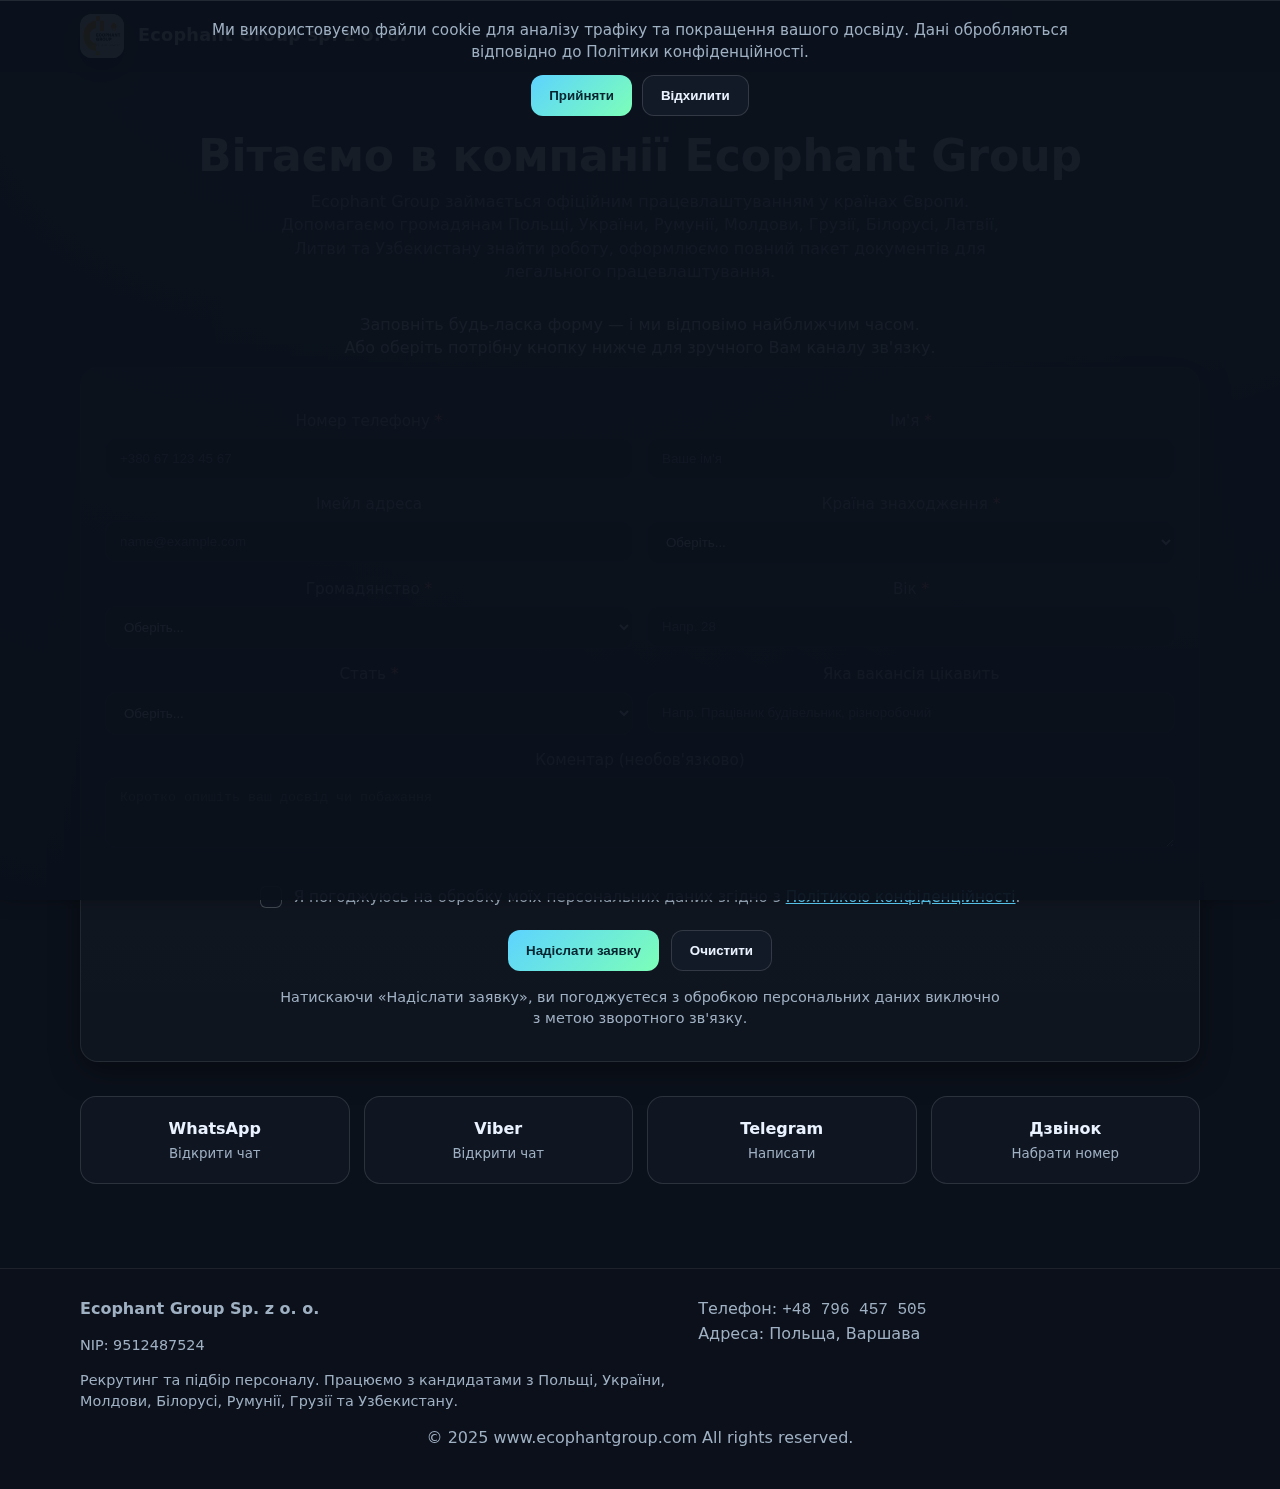
<file: index.html>
<!DOCTYPE html>
<html lang="uk">
  <head>
    <meta charset="UTF-8" />
    <meta name="viewport" content="width=device-width, initial-scale=1" />
    <!-- Canonical & robots -->
    <link rel="canonical" href="https://www.ecophantgroup.com/" />
    <meta name="robots" content="index, follow" />
    <link
      rel="shortcut icon"
      href="./src/ico/ECOPHANT-GROUP.ico"
      type="image/x-icon"
    />

    <!-- Basic SEO -->
    <title>Ecophant Group — офіційне працевлаштування по всій Європі</title>
    <!-- SEO -->
    <meta
      name="description"
      content="Ecophant Group займається офіційним працевлаштуванням у країнах Європи. Допомагаємо громадянам Польщі, України, Румунії, Молдови, Грузії, Білорусі, Латвії, Литви та Узбекистану знайти роботу, оформлюємо повний пакет документів для легального працевлаштування."
    />
    <meta
      name="keywords"
      content="робота в Європі, працевлаштування Польща, робота за кордоном, легальне працевлаштування, оформлення документів, Ecophant Group"
    />

    <meta name="theme-color" content="#0b111b" />
    <meta name="format-detection" content="telephone=no" />

    <!-- Open Graph / Facebook -->
    <meta property="og:type" content="website" />
    <meta property="og:site_name" content="Ecophant Group" />
    <meta property="og:locale" content="uk_UA" />
    <meta property="og:locale:alternate" content="pl_PL" />
    <meta property="og:locale:alternate" content="ru_RU" />
    <meta
      property="og:title"
      content="Ecophant Group — офіційне працевлаштування в Європі"
    />
    <meta
      property="og:description"
      content="Ecophant Group займається офіційним працевлаштуванням у країнах Європи. Допомагаємо громадянам Польщі, України, Румунії, Молдови, Грузії, Білорусі, Латвії, Литви та Узбекистану знайти роботу, оформлюємо повний пакет документів для легального працевлаштування."
    />
    <meta property="og:url" content="https://www.ecophantgroup.com/" />
    <meta
      property="og:image"
      content="https://www.ecophantgroup.com/src/images/ECOPHANT_GROUP.png"
    />
    <meta property="og:image:width" content="1200" />
    <meta property="og:image:height" content="630" />
    <meta
      property="og:image:alt"
      content="Ecophant Group — рекрутинг та зворотній зв'язок"
    />
    <!-- <meta property="fb:app_id" content="YOUR_FACEBOOK_APP_ID" /> -->

    <!-- Twitter Card -->
    <meta name="twitter:card" content="summary_large_image" />
    <meta
      name="twitter:title"
      content="Ecophant Group — Рекрутинг та підбір персоналу"
    />
    <meta
      name="twitter:description"
      content="Ecophant Group займається офіційним працевлаштуванням у країнах Європи. Допомагаємо громадянам Польщі, України, Румунії, Молдови, Грузії, Білорусі, Латвії, Литви та Узбекистану знайти роботу, оформлюємо повний пакет документів для легального працевлаштування."
    />
    <meta
      name="twitter:image"
      content="https://www.ecophantgroup.com/src/images/ECOPHANT_GROUP.png"
    />
    <!-- <meta name="twitter:site" content="@your_account"> -->
    <!-- <meta name="twitter:creator" content="@your_account"> -->

    <!-- Icons -->
    <link
      rel="icon"
      type="image/png"
      sizes="32x32"
      href="https://www.ecophantgroup.com/src/ico/"
    />
    <link
      rel="icon"
      type="image/png"
      sizes="192x192"
      href="https://www.ecophantgroup.com/favicon-192.png"
    />
    <link
      rel="apple-touch-icon"
      href="https://www.ecophantgroup.com/apple-touch-icon.png"
    />
    <link
      rel="mask-icon"
      href="https://www.ecophantgroup.com/safari-pinned-tab.svg"
      color="#0b111b"
    />
    <meta name="msapplication-TileColor" content="#0b111b" />

    <!-- Structured Data (JSON-LD) -->
    <script type="application/ld+json">
      {
        "@context": "https://schema.org",
        "@type": "Organization",
        "name": "Ecophant Group Sp. z o. o.",
        "url": "https://www.ecophantgroup.com/",
        "logo": "https://www.ecophantgroup.com/src/logo/ECOPHANT-GROUP-LOGO.png",
        "email": "mailto:ecophant.kadry@gmail.com",
        "telephone": "+48 796 457 505",
        "address": {
          "@type": "PostalAddress",
          "addressCountry": "PL",
          "addressLocality": "Warszawa",
          "addressRegion": "Mazowieckie"
        },
        "areaServed": ["PL", "UA", "MD", "BY", "RO", "GE", "UZ"],
        "contactPoint": [
          {
            "@type": "ContactPoint",
            "contactType": "Customer Support",
            "email": "ecophant.kadry@gmail.com",
            "telephone": "+48 796 457 505",
            "availableLanguage": ["uk", "pl", "ru"]
          }
        ]
      }
    </script>

    <link rel="stylesheet" href="style.css" />
  </head>
  <body>
    <header>
      <div class="container nav">
        <a href="#" class="brand" aria-label="Ecophant Group">
          <span class="logo" aria-hidden="true">
            <!-- Simple elephant mark -->
            <!-- <svg viewBox="0 0 24 24" fill="none" xmlns="http://www.w3.org/2000/svg" aria-hidden="true">
              <path d="M4 12a6 6 0 0 1 6-6h5.5a2.5 2.5 0 0 1 0 5H14v3.5A3.5 3.5 0 0 1 10.5 18H10a6 6 0 0 1-6-6Z" fill="#052430"/>
              <circle cx="16" cy="9" r="1.2" fill="#fff"/>
            </svg> -->
            <img
              src="./src/logo/ECOPHANT-GROUP.webp"
              class="logo"
              alt="Logo Ecophant Group"
            />
          </span>
          <span class="brand-name">Ecophant Group sp. z o. o.</span>
        </a>
      </div>
    </header>

    <main>
      <section class="container hero">
        <!-- <h1>Вітаємо в компанії Ecophant Group</h1> -->
        <h1>Вітаємо в компанії Ecophant Group</h1>
        <p class="info-general">
          Ecophant Group займається офіційним працевлаштуванням у країнах
          Європи. Допомагаємо громадянам Польщі, України, Румунії, Молдови,
          Грузії, Білорусі, Латвії, Литви та Узбекистану знайти роботу,
          оформлюємо повний пакет документів для легального працевлаштування.
        </p>
        <p class="info-big">
          Заповніть будь-ласка форму — і ми відповімо найближчим часом.
          <br />Або оберіть потрібну кнопку нижче для зручного Вам каналу
          зв'язку.
        </p>

        <div class="card" role="region" aria-label="Форма заявки">
          <script
            src="https://challenges.cloudflare.com/turnstile/v0/api.js"
            async
            defer
          ></script>

          <form id="contactForm" novalidate>
            <div class="grid">
              <div>
                <label for="phone" class="required">Номер телефону</label>
                <input
                  id="phone"
                  name="phone"
                  type="tel"
                  inputmode="tel"
                  placeholder="+380 67 123 45 67"
                  required
                />
              </div>
              <div>
                <label for="name" class="required">Ім'я</label>
                <input
                  id="name"
                  name="name"
                  type="text"
                  placeholder="Ваше ім'я"
                  required
                />
              </div>
              <div>
                <label for="email">Імейл адреса</label>
                <input
                  id="email"
                  name="email"
                  type="email"
                  placeholder="name@example.com"
                />
              </div>
              <div>
                <label for="country" class="required">Країна знаходження</label>
                <select for="country" id="country" name="country" required>
                  <option value="" disabled selected>Оберіть...</option>
                  <option value="UA">Україна</option>
                  <option value="BY">Білорусь</option>
                  <option value="MD">Молдова</option>
                  <option value="RO">Румунія</option>
                  <option value="GE">Грузія</option>
                  <option value="UZ">Узбекистан</option>
                  <option value="PL">Польща</option>
                  <option value="other">Інше / не вказувати</option>
                </select>
              </div>
              <div>
                <label for="citizenship" class="required">Громадянство</label>
                <select
                  for="citizenship"
                  id="citizenship"
                  name="citizenship"
                  required
                >
                  <option value="" disabled selected>Оберіть...</option>
                  <option value="UA">Україна</option>
                  <option value="BY">Білорусь</option>
                  <option value="MD">Молдова</option>
                  <option value="RO">Румунія</option>
                  <option value="GE">Грузія</option>
                  <option value="UZ">Узбекистан</option>
                  <option value="PL">Польща</option>
                  <option value="other">Інше / не вказувати</option>
                </select>
              </div>
              <div>
                <label for="age" class="required">Вік</label>
                <input
                  id="age"
                  name="age"
                  type="number"
                  min="18"
                  max="100"
                  placeholder="Напр. 28"
                  required
                />
              </div>
              <div>
                <label for="gender" class="required">Стать</label>
                <select id="gender" name="gender" required>
                  <option value="" disabled selected>Оберіть...</option>
                  <option value="male">Чоловіча</option>
                  <option value="female">Жіноча</option>
                  <option value="other">Інше / не вказувати</option>
                </select>
              </div>
              <div>
                <label for="position">Яка вакансія цікавить</label>
                <input
                  id="position"
                  name="position"
                  type="text"
                  placeholder="Напр. Працівник будівельник, різноробочий"
                />
              </div>
              <div class="row-2">
                <label for="message">Коментар (необов'язково)</label>
                <textarea
                  id="message"
                  name="message"
                  rows="3"
                  placeholder="Коротко опишіть ваш досвід чи побажання"
                ></textarea>
              </div>
            </div>
            <div
              class="cf-turnstile"
              data-sitekey="0x4AAAAAAB48VZwG6mPGaTeB"
            ></div>

            <!-- <div class="checkbox-wrap">
              <label class="cb">
                <input
                  type="checkbox"
                  id="consent"
                  name="consent"
                  required
                  class="cb-input"
                  aria-describedby="consent-desc"
                />
                <span class="cb-box" aria-hidden="true"></span>
                <span class="cb-text" id="consent-desc">
                  Я погоджуюсь на обробку моїх персональних даних згідно з
                  <a href="./privacy.html" target="_blank"
                    >Політикою конфіденційності</a
                  >.
                </span>
              </label>
              <div class="cb-error" id="consent-error" hidden>
                Потрібна згода.
              </div>
            </div> -->

            <div class="checkbox-wrap">
              <input
                type="checkbox"
                id="consent"
                name="consent"
                required
                class="cb-input"
                aria-describedby="consent-desc"
              />
              <!-- <label for="consent" class="cb-box" aria-hidden="true"></label> -->
              <span class="cb-text" id="consent-desc">
                Я погоджуюсь на обробку моїх персональних даних згідно з
                <a href="./privacy.html" target="_blank"
                  >Політикою конфіденційності</a
                >.
              </span>
              <div class="cb-error" id="consent-error" hidden>
                Потрібна згода.
              </div>
            </div>

            <div class="actions">
              <button type="submit" class="btn primary">
                Надіслати заявку
              </button>
              <button type="reset" class="btn" aria-label="Очистити форму">
                Очистити
              </button>
            </div>
            <p class="note">
              Натискаючи «Надіслати заявку», ви погоджуєтеся з обробкою
              персональних даних виключно з метою зворотного зв'язку.
            </p>
            <div id="success" class="success" role="status">
              Дякуємо! Заявку відправлено. Ми зв'яжемося з вами.
            </div>
            <div id="error" class="error" role="alert">
              Сталася помилка під час відправки. Перевірте поля та спробуйте ще
              раз.
            </div>
          </form>
        </div>

        <div class="contact-wrap" aria-label="Швидкий зв'язок">
          <a
            class="contact"
            id="waLink"
            href="#"
            target="_blank"
            rel="noopener"
          >
            WhatsApp
            <small>Відкрити чат</small>
          </a>
          <a
            class="contact"
            id="viberLink"
            href="#"
            target="_blank"
            rel="noopener"
            >Viber<small>Відкрити чат</small></a
          >
          <a class="contact" id="tgLink" href="#" target="_blank" rel="noopener"
            >Telegram<small>Написати</small></a
          >
          <a class="contact" id="callLink" href="tel:+380000000000"
            >Дзвінок<small>Набрати номер</small></a
          >
        </div>
      </section>
    </main>

    <footer>
      <div class="container footer-grid">
        <div>
          <strong>Ecophant Group Sp. z o. o.</strong>
          <p class="note">NIP: 9512487524</p>
          <p class="note">
            Рекрутинг та підбір персоналу. Працюємо з кандидатами з Польщі,
            України, Молдови, Білорусі, Румунії, Грузії та Узбекистану.
          </p>
        </div>
        <div>
          <div>
            Телефон:
            <a class="mono" href="tel:+48796457505"
              >+48&nbsp;796&nbsp;457&nbsp;505</a
            >
          </div>
          <!-- <div>Email: <a class="mono" href="mailto:hr@ecophant.group">ecophant.kadry@gmail.com</a></div> -->
          <!-- <div>Telegram: <a class="mono" href="https://t.me/photo_fox_22" target="_blank" rel="noopener">@photo_fox_22</a></div> -->
          <div>Адреса: Польща, Варшава</div>
        </div>
      </div>
      <div class="copyright">
        © 2025 www.ecophantgroup.com All rights reserved.
      </div>
    </footer>

    <!-- === Cookie Consent Banner (GDPR/RODO) === -->
    <div
      id="cookie-banner"
      class="cookie-banner"
      role="dialog"
      aria-live="polite"
    >
      <div class="cookie-content">
        <p>
          Ми використовуємо файли cookie для аналізу трафіку та покращення
          вашого досвіду. Дані обробляються відповідно до
          <a href="./privacy.html" target="_blank">Політики конфіденційності</a
          >.
        </p>
        <div class="cookie-actions">
          <button id="cookie-accept" class="btn primary">Прийняти</button>
          <button id="cookie-decline" class="btn">Відхилити</button>
        </div>
      </div>
    </div>

    <script src="./sctipt.js"></script>
  </body>
</html>
</file>
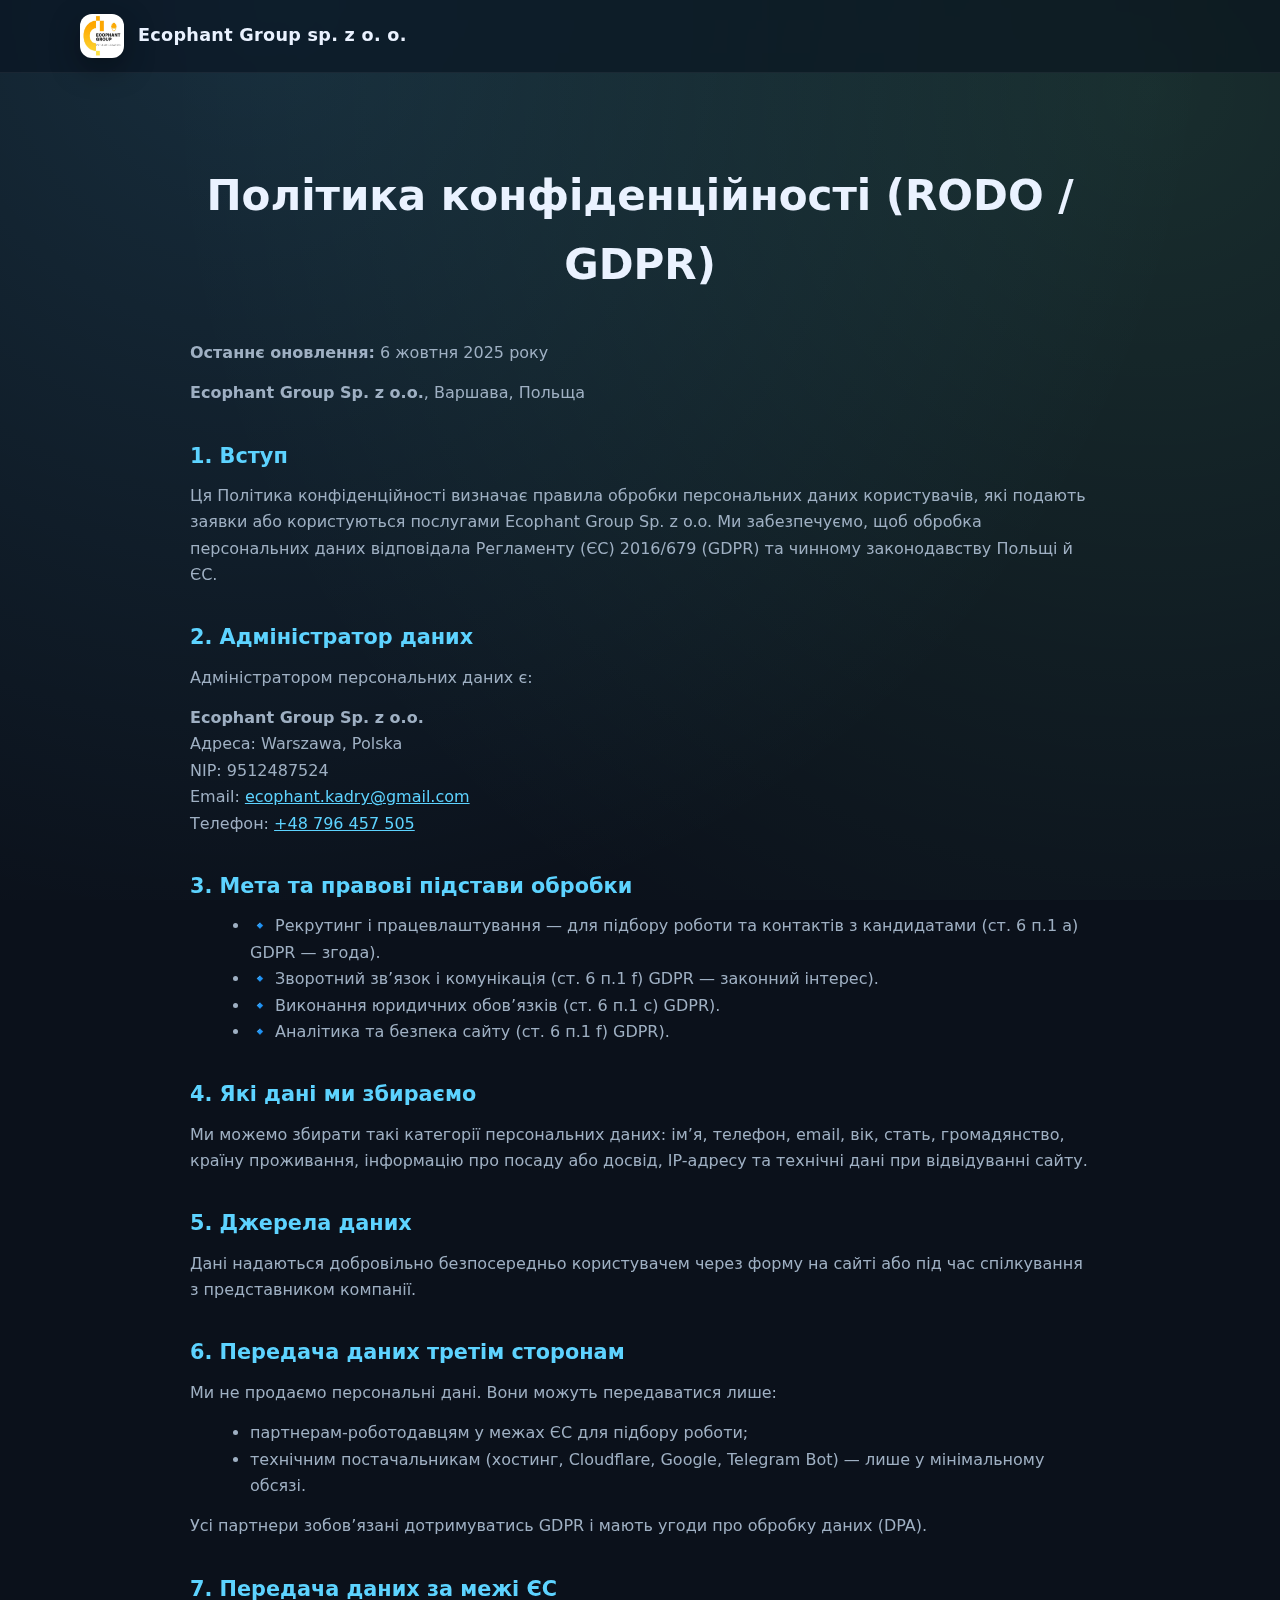
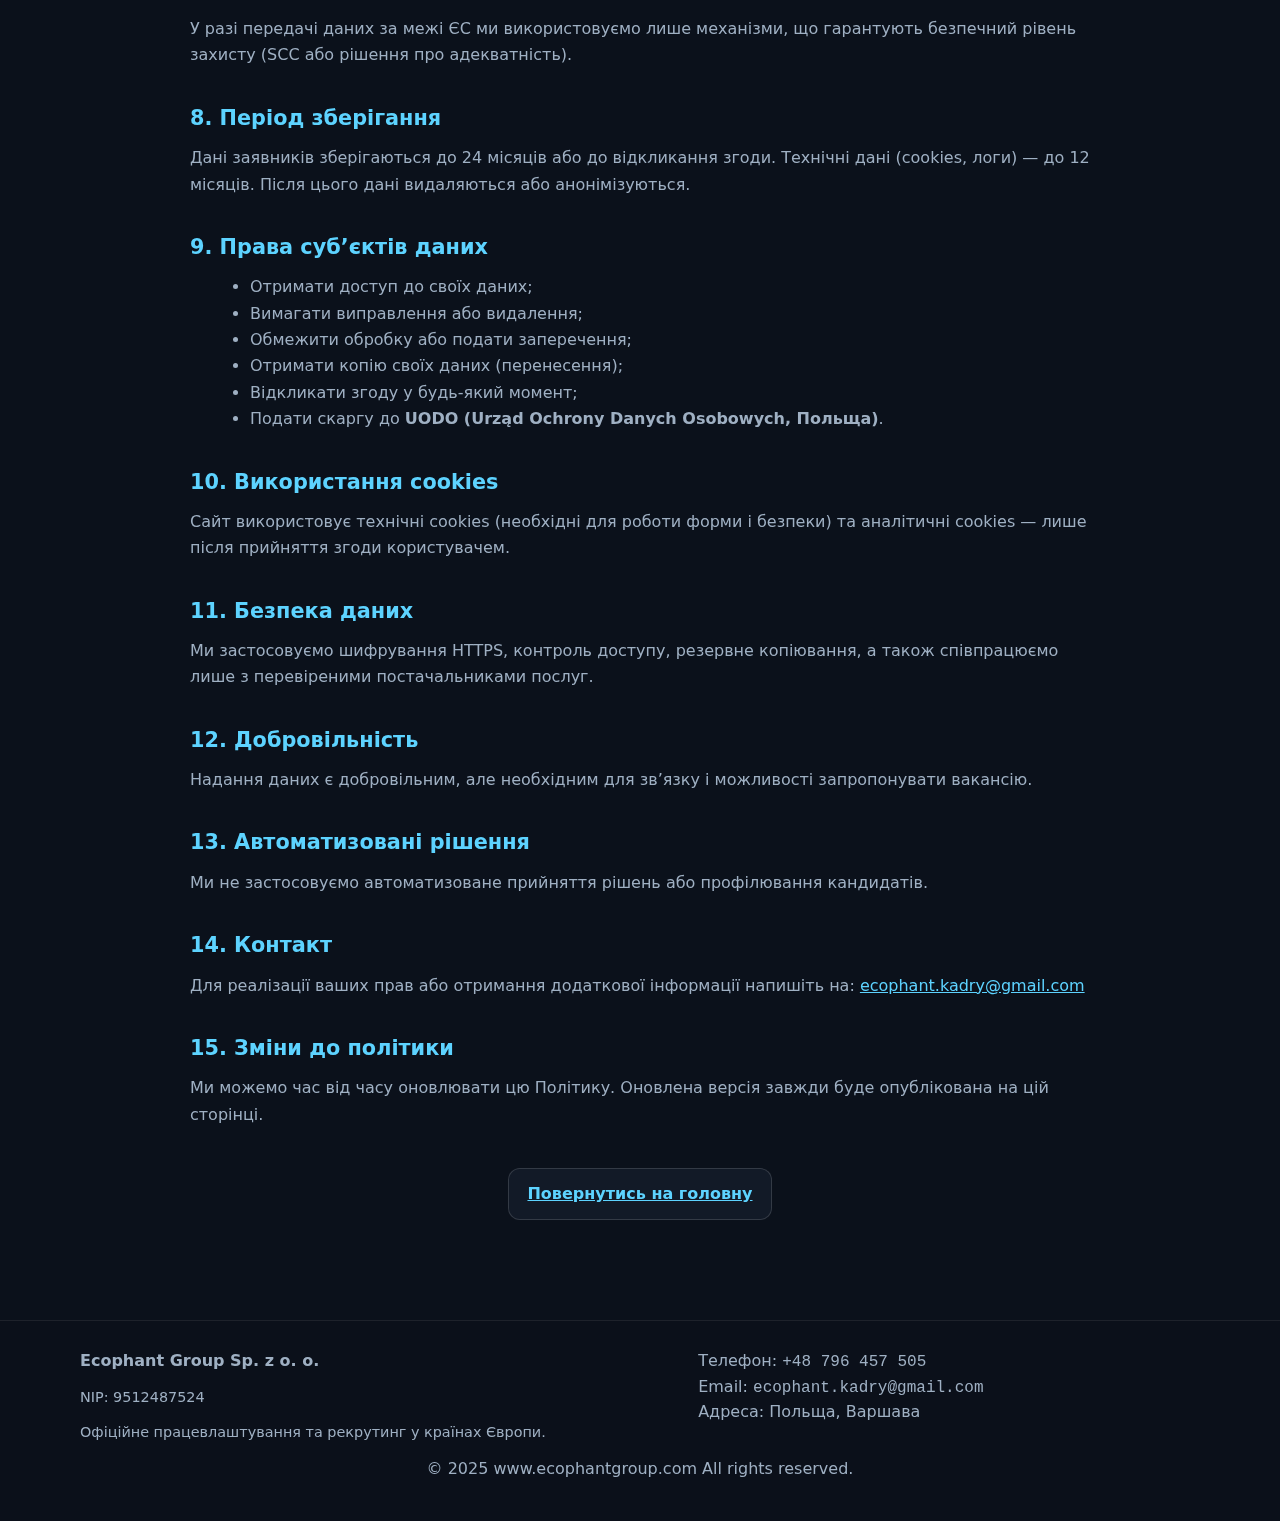
<file: privacy.html>
<!DOCTYPE html>
<html lang="uk">
<head>
  <meta charset="UTF-8" />
  <meta name="viewport" content="width=device-width, initial-scale=1" />
  <title>Політика конфіденційності — Ecophant Group</title>
  <meta name="description" content="Політика конфіденційності Ecophant Group Sp. z o.o. — відповідно до Регламенту (ЄС) 2016/679 (GDPR). Дізнайтеся, як ми захищаємо ваші персональні дані." />
  <meta name="robots" content="index, follow" />
  <link rel="canonical" href="https://www.ecophantgroup.com/privacy.html" />
  <link rel="shortcut icon" href="./src/ico/ECOPHANT-GROUP.ico" type="image/x-icon" />
  <link rel="stylesheet" href="style.css" />
  <style>
    .privacy {
      padding: 60px 0;
      max-width: 900px;
      margin: 0 auto;
      line-height: 1.65;
    }
    .privacy h1, .privacy h2 {
      color: var(--text);
    }
    .privacy h1 {
      text-align: center;
      margin-bottom: 40px;
      font-size: clamp(28px, 4vw, 42px);
    }
    .privacy h2 {
      margin-top: 32px;
      margin-bottom: 10px;
      font-size: 1.3rem;
      color: var(--brand);
    }
    .privacy p {
      margin: 0 0 14px;
      color: var(--muted);
    }
    .privacy ul {
      margin: 0 0 14px 20px;
      color: var(--muted);
    }
    .privacy a {
      color: var(--brand);
      text-decoration: underline;
    }
    .back-btn {
      display: flex;
      justify-content: center;
      margin-top: 40px;
    }
  </style>
</head>
<body>
  <header>
    <div class="container nav">
      <a href="index.html" class="brand">
        <img src="./src/logo/ECOPHANT-GROUP.webp" alt="Ecophant Group Logo" class="logo" />
        <span class="brand-name">Ecophant Group sp. z o. o.</span>
      </a>
    </div>
  </header>

  <main>
    <div class="container privacy">
      <h1>Політика конфіденційності (RODO / GDPR)</h1>

      <p><strong>Останнє оновлення:</strong> 6 жовтня 2025 року</p>
      <p><strong>Ecophant Group Sp. z o.o.</strong>, Варшава, Польща</p>

      <h2>1. Вступ</h2>
      <p>Ця Політика конфіденційності визначає правила обробки персональних даних користувачів, які подають заявки або користуються послугами Ecophant Group Sp. z o.o. Ми забезпечуємо, щоб обробка персональних даних відповідала Регламенту (ЄС) 2016/679 (GDPR) та чинному законодавству Польщі й ЄС.</p>

      <h2>2. Адміністратор даних</h2>
      <p>Адміністратором персональних даних є:</p>
      <p><strong>Ecophant Group Sp. z o.o.</strong><br>
      Адреса: Warszawa, Polska<br>
      NIP: 9512487524<br>
      Email: <a href="mailto:ecophant.kadry@gmail.com">ecophant.kadry@gmail.com</a><br>
      Телефон: <a href="tel:+48796457505">+48 796 457 505</a></p>

      <h2>3. Мета та правові підстави обробки</h2>
      <ul>
        <li>🔹 Рекрутинг і працевлаштування — для підбору роботи та контактів з кандидатами (ст. 6 п.1 а) GDPR — згода).</li>
        <li>🔹 Зворотний зв’язок і комунікація (ст. 6 п.1 f) GDPR — законний інтерес).</li>
        <li>🔹 Виконання юридичних обов’язків (ст. 6 п.1 c) GDPR).</li>
        <li>🔹 Аналітика та безпека сайту (ст. 6 п.1 f) GDPR).</li>
      </ul>

      <h2>4. Які дані ми збираємо</h2>
      <p>Ми можемо збирати такі категорії персональних даних: ім’я, телефон, email, вік, стать, громадянство, країну проживання, інформацію про посаду або досвід, IP-адресу та технічні дані при відвідуванні сайту.</p>

      <h2>5. Джерела даних</h2>
      <p>Дані надаються добровільно безпосередньо користувачем через форму на сайті або під час спілкування з представником компанії.</p>

      <h2>6. Передача даних третім сторонам</h2>
      <p>Ми не продаємо персональні дані. Вони можуть передаватися лише:</p>
      <ul>
        <li>партнерам-роботодавцям у межах ЄС для підбору роботи;</li>
        <li>технічним постачальникам (хостинг, Cloudflare, Google, Telegram Bot) — лише у мінімальному обсязі.</li>
      </ul>
      <p>Усі партнери зобов’язані дотримуватись GDPR і мають угоди про обробку даних (DPA).</p>

      <h2>7. Передача даних за межі ЄС</h2>
      <p>У разі передачі даних за межі ЄС ми використовуємо лише механізми, що гарантують безпечний рівень захисту (SCC або рішення про адекватність).</p>

      <h2>8. Період зберігання</h2>
      <p>Дані заявників зберігаються до 24 місяців або до відкликання згоди. Технічні дані (cookies, логи) — до 12 місяців. Після цього дані видаляються або анонімізуються.</p>

      <h2>9. Права суб’єктів даних</h2>
      <ul>
        <li>Отримати доступ до своїх даних;</li>
        <li>Вимагати виправлення або видалення;</li>
        <li>Обмежити обробку або подати заперечення;</li>
        <li>Отримати копію своїх даних (перенесення);</li>
        <li>Відкликати згоду у будь-який момент;</li>
        <li>Подати скаргу до <strong>UODO (Urząd Ochrony Danych Osobowych, Польща)</strong>.</li>
      </ul>

      <h2>10. Використання cookies</h2>
      <p>Сайт використовує технічні cookies (необхідні для роботи форми і безпеки) та аналітичні cookies — лише після прийняття згоди користувачем.</p>

      <h2>11. Безпека даних</h2>
      <p>Ми застосовуємо шифрування HTTPS, контроль доступу, резервне копіювання, а також співпрацюємо лише з перевіреними постачальниками послуг.</p>

      <h2>12. Добровільність</h2>
      <p>Надання даних є добровільним, але необхідним для зв’язку і можливості запропонувати вакансію.</p>

      <h2>13. Автоматизовані рішення</h2>
      <p>Ми не застосовуємо автоматизоване прийняття рішень або профілювання кандидатів.</p>

      <h2>14. Контакт</h2>
      <p>Для реалізації ваших прав або отримання додаткової інформації напишіть на: <a href="mailto:ecophant.kadry@gmail.com">ecophant.kadry@gmail.com</a></p>

      <h2>15. Зміни до політики</h2>
      <p>Ми можемо час від часу оновлювати цю Політику. Оновлена версія завжди буде опублікована на цій сторінці.</p>

      <div class="back-btn">
        <a href="./" class="btn">Повернутись на головну</a>
      </div>
    </div>
  </main>

  <footer>
    <div class="container footer-grid">
      <div>
        <strong>Ecophant Group Sp. z o. o.</strong>
        <p class="note">NIP: 9512487524</p>
        <p class="note">Офіційне працевлаштування та рекрутинг у країнах Європи.</p>
      </div>
      <div>
        <div>Телефон: <a class="mono" href="tel:+48796457505">+48 796 457 505</a></div>
        <div>Email: <a class="mono" href="mailto:ecophant.kadry@gmail.com">ecophant.kadry@gmail.com</a></div>
        <div>Адреса: Польща, Варшава</div>
      </div>
    </div>
    <div class="copyright">© 2025 www.ecophantgroup.com All rights reserved.</div>
  </footer>
</body>
</html>
</file>
<file: style.css>
@charset "UTF-8";
:root {
  --bg: #0b111b;
  --card: #121a27;
  --muted: #9fb0c3;
  --text: #eaf2ff;
  --brand: #5dd3ff;
  --accent: #7cffb8;
  --danger: #ff7b7b;
  --radius: 18px;
  --shadow: 0 10px 30px rgba(0, 0, 0, 0.35);
}

* {
  box-sizing: border-box;
}

html,
body {
  height: 100%;
}

body {
  margin: 0;
  font-family: system-ui, -apple-system, Segoe UI, Roboto, Inter, "Helvetica Neue", Arial, "Noto Sans", "Apple Color Emoji", "Segoe UI Emoji";
  color: var(--text);
  line-height: 1.45;
  background: radial-gradient(circle at 20% 0%, rgba(93, 211, 255, 0.15), transparent 70%), radial-gradient(circle at 90% 10%, rgba(124, 255, 184, 0.12), transparent 70%), var(--bg);
  background-attachment: fixed;
  background-repeat: no-repeat;
  background-size: cover;
}

body {
  --sb-track-color: #162920;
  --sb-thumb-color: #296071;
  --sb-size: 14px;
}

body::-webkit-scrollbar {
  width: var(--sb-size);
}

body::-webkit-scrollbar-track {
  background: var(--sb-track-color);
  border-radius: 3px;
}

body::-webkit-scrollbar-thumb {
  background: var(--sb-thumb-color);
  border-radius: 3px;
}

@supports not selector(::-webkit-scrollbar) {
  body {
    scrollbar-color: var(--sb-thumb-color) var(--sb-track-color);
  }
}
a {
  color: inherit;
  text-decoration: none;
}

.container {
  width: min(1120px, 92%);
  margin: 0 auto;
}

/* Header */
header {
  position: sticky;
  top: 0;
  z-index: 50;
  backdrop-filter: saturate(140%) blur(8px);
  background: rgba(11, 17, 27, 0.6);
  border-bottom: 1px solid rgba(255, 255, 255, 0.06);
}

.nav {
  display: flex;
  align-items: center;
  justify-content: space-between;
  padding: 14px 0;
}

.brand {
  display: inline-flex;
  align-items: center;
  gap: 14px;
}

.logo {
  width: 44px;
  height: 44px;
  border-radius: 12px;
  background: linear-gradient(135deg, var(--brand), var(--accent));
  display: grid;
  place-items: center;
  box-shadow: var(--shadow);
}

.logo svg {
  width: 28px;
  height: 28px;
  filter: drop-shadow(0 2px 6px rgba(0, 0, 0, 0.25));
}

.brand-name {
  font-weight: 700;
  letter-spacing: 0.3px;
  font-size: 1.1rem;
}

/* Hero */
.hero {
  padding: 48px 0 10px;
  text-align: center;
}

.hero h1 {
  font-size: clamp(28px, 4vw, 44px);
  margin: 10px auto;
  line-height: 1.12;
}

.hero p {
  color: var(--muted);
  margin: 0 auto 8px;
  max-width: 720px;
}

.info-general {
  margin-bottom: 30px !important;
}

.info-big {
  font-weight: 400;
  color: var(--text) !important;
}

/* Card */
.card {
  background: linear-gradient(180deg, rgba(255, 255, 255, 0.04), rgba(255, 255, 255, 0.02));
  border: 1px solid rgba(255, 255, 255, 0.08);
  border-radius: var(--radius);
  box-shadow: var(--shadow);
  padding: 24px;
}

/* Form */
form {
  display: grid;
  gap: 16px;
  margin-top: 18px;
}

.grid {
  display: flex;
  flex-direction: column;
  gap: 14px;
}

@media (min-width: 720px) {
  .grid {
    display: grid;
    grid-template-columns: 1fr;
    grid-template-columns: repeat(2, minmax(0, 1fr));
  }
}
label {
  display: block;
  font-size: 0.95rem;
  margin-bottom: 6px;
  color: var(--muted);
}

input,
select,
textarea {
  width: 100%;
  padding: 12px 14px;
  border-radius: 12px;
  border: 1px solid rgba(255, 255, 255, 0.12);
  background: #0f1622;
  color: var(--text);
  outline: none;
  transition: border-color 0.2s, box-shadow 0.2s;
}

input::placeholder {
  color: #7f8ea5;
}

input:focus,
select:focus,
textarea:focus {
  border-color: rgba(93, 211, 255, 0.6);
  box-shadow: 0 0 0 3px rgba(93, 211, 255, 0.18);
}

.row-2 {
  grid-column: span 2;
}

.actions {
  display: flex;
  gap: 12px;
  flex-wrap: wrap;
  margin-top: 6px;
  justify-content: center;
}

.btn {
  display: inline-flex;
  align-items: center;
  justify-content: center;
  gap: 10px;
  padding: 12px 18px;
  border-radius: 12px;
  font-weight: 600;
  cursor: pointer;
  border: 1px solid rgba(255, 255, 255, 0.14);
  background: #121a27;
  color: var(--text);
  transition: transform 0.06s ease, box-shadow 0.2s ease, background 0.2s ease;
  user-select: none;
}

.btn:hover {
  transform: translateY(-1px);
  box-shadow: 0 8px 20px rgba(0, 0, 0, 0.25);
  background: #20314d;
}

.btn.primary {
  background: linear-gradient(135deg, var(--brand), var(--accent));
  color: #052430;
  border: none;
}

/* Big contact buttons */
.contact-wrap {
  margin: 34px 0;
  display: grid;
  gap: 14px;
}

@media (min-width: 680px) {
  .contact-wrap {
    grid-template-columns: repeat(4, minmax(0, 1fr));
  }
}
.contact {
  padding: 20px;
  border-radius: 16px;
  border: 1px solid rgba(255, 255, 255, 0.12);
  background: #0f1622;
  text-align: center;
  font-weight: 700;
}

.contact:hover {
  background: #20314d;
  box-shadow: 0 8px 20px rgba(0, 0, 0, 0.25);
  transform: translateY(-1px);
}

.contact small {
  display: block;
  color: var(--muted);
  font-weight: 500;
  margin-top: 4px;
}

/* Footer */
footer {
  margin-top: 40px;
  padding: 28px 0 40px;
  border-top: 1px solid rgba(255, 255, 255, 0.08);
  color: var(--muted);
  background: rgba(11, 17, 27, 0.6);
}

.footer-grid {
  display: grid;
  gap: 16px;
}

.copyright {
  display: flex;
  margin: 0 auto;
  justify-content: center;
  align-items: center;
}

@media (min-width: 700px) {
  .footer-grid {
    grid-template-columns: 1.2fr 1fr;
    align-items: start;
  }
}
.mono {
  font-family: ui-monospace, SFMono-Regular, Menlo, Consolas, "Liberation Mono", monospace;
}

/* Tiny helper */
.required::after {
  content: " *";
  color: var(--danger);
}

.note {
  color: var(--muted);
  font-size: 0.9rem;
}

.success {
  display: none;
  margin-top: 12px;
  padding: 12px 14px;
  border-radius: 12px;
  background: rgba(124, 255, 184, 0.12);
  border: 1px solid rgba(124, 255, 184, 0.35);
  color: #d6ffe8;
}

.error {
  display: none;
  margin-top: 12px;
  padding: 12px 14px;
  border-radius: 12px;
  background: rgba(255, 123, 123, 0.12);
  border: 1px solid rgba(255, 123, 123, 0.35);
  color: #ffe6e6;
}

.cookie-banner {
  position: fixed;
  bottom: 0;
  left: 0;
  right: 0;
  background: rgba(11, 17, 27, 0.95);
  border-top: 1px solid rgba(255, 255, 255, 0.1);
  color: var(--text);
  padding: 18px;
  box-shadow: 0 -4px 20px rgba(0, 0, 0, 0.4);
  z-index: 999;
  display: none;
  height: 100%;
}

.cookie-content {
  max-width: 900px;
  margin: 0 auto;
  text-align: center;
}

.cookie-content p {
  margin: 0 0 12px;
  font-size: 0.95rem;
  color: var(--muted);
}

.cookie-actions {
  display: flex;
  justify-content: center;
  gap: 10px;
  flex-wrap: wrap;
}

/* ===== Custom checkbox (accessible, cross-browser) — NEW structure ===== */
/* Structure:
  .checkbox-wrap
    > input.cb-input[type=checkbox]          // видимий квадрат, клікабельний тільки він
    > label.cb-box[for=...]                  // декоративна рамка/фон (синхронізована з input)
    > .cb-text                               // текст праворуч (не перемикає чекбокс)
    > .cb-error                              // повідомлення про помилку
*/
.checkbox-wrap {
  display: flex;
  align-items: flex-start;
  gap: 12px;
  flex-wrap: wrap;
  max-width: fit-content;
  margin: 0 auto;
}

/* Тема/змінні (беруть кольори з твоєї теми) */
:root {
  /* --brand, --accent, --muted вже є у тебе в style.css */
}

/* Сам чекбокс — РЕАЛЬНИЙ input, робимо з нього красивий квадрат */
.cb-input {
  appearance: none;
  -webkit-appearance: none;
  width: 22px; /* = --cb-size */
  height: 22px;
  border-radius: 6px; /* = --cb-radius */
  border: 1.5px solid rgba(255, 255, 255, 0.22);
  background: #0f1622;
  position: relative;
  margin: 0;
  cursor: pointer;
  transition: border-color 0.2s ease, box-shadow 0.2s ease, background 0.2s ease, transform 0.05s ease;
  padding: 0;
}

/* Галочка (border-tick) — правильний напрямок, легкий зсув вліво */
.cb-input::after {
  content: "";
  position: absolute;
  left: 3px; /* зсунуто на ~5px лівіше */
  top: 5px;
  width: 10px;
  height: 5px;
  border-left: 3px solid #052430; /* темний штрих поверх градієнта */
  border-bottom: 3px solid #052430;
  transform: rotate(-45deg) scale(0.85);
  opacity: 0;
  transition: opacity 0.18s ease, transform 0.18s ease;
}

/* Наведення (тільки миша) */
@media (hover: hover) {
  .cb-input:hover {
    box-shadow: 0 0 0 3px rgba(93, 211, 255, 0.15);
  }
  .cb-input:active {
    transform: scale(0.98);
  }
}
/* Фокус з клавіатури */
.cb-input:focus-visible {
  outline: none;
  box-shadow: 0 0 0 3px rgba(93, 211, 255, 0.22), 0 0 0 6px rgba(93, 211, 255, 0.12);
  border-color: rgba(93, 211, 255, 0.65);
}

/* Стан checked — градієнт і показати галочку */
.cb-input:checked {
  background: linear-gradient(135deg, var(--brand), var(--accent));
  border-color: transparent;
}

.cb-input:checked::after {
  opacity: 1;
  transform: rotate(-45deg) scale(1);
}

/* Disabled */
.cb-input:disabled {
  opacity: 0.6;
  cursor: not-allowed;
}

/* Декоративний label поруч — синхронізуємо курсор і hit-area, але не потрібен для кліку */
.cb-box {
  width: 22px;
  height: 22px;
  border-radius: 6px;
  border: 1.5px solid rgba(255, 255, 255, 0.22);
  background: #0f1622;
  box-shadow: inset 0 0 0 0 rgba(0, 0, 0, 0);
  display: inline-block;
  pointer-events: none; /* не перехоплює кліки — клікається тільки input */
  transition: border-color 0.2s ease, box-shadow 0.2s ease, background 0.2s ease;
}

/* Синхронізуємо «вигляд коробки» з input через сусідство */
.cb-input:checked + .cb-box {
  border-color: transparent;
  background: linear-gradient(135deg, var(--brand), var(--accent));
}

.cb-input:focus-visible + .cb-box {
  box-shadow: 0 0 0 3px rgba(93, 211, 255, 0.22), 0 0 0 6px rgba(93, 211, 255, 0.12);
  border-color: rgba(93, 211, 255, 0.65);
}

.cb-input:disabled + .cb-box {
  opacity: 0.6;
}

/* Текст праворуч — не перемикає чекбокс (звичайний курсор) */
.cb-text {
  flex: 1;
  color: var(--muted);
  font-size: 0.95rem;
  line-height: 1.45;
}

.cb-text a {
  color: var(--brand);
  text-decoration: underline;
}

.cb-text a:hover {
  text-decoration: none;
}

/* Повідомлення про помилку */
.cb-error {
  width: 100%;
  margin-left: 34px; /* відступ під сітку чекбокса */
  color: #ffe6e6;
  background: rgba(255, 123, 123, 0.12);
  border: 1px solid rgba(255, 123, 123, 0.35);
  padding: 8px 10px;
  border-radius: 10px;
  font-size: 0.9rem;
  margin-top: 6px;
}

/* Reduced motion */
@media (prefers-reduced-motion: reduce) {
  .cb-input,
  .cb-input::after {
    transition: none;
  }
  .cb-box {
    transition: none;
  }
}
/* High contrast support */
@media (prefers-contrast: more) {
  .cb-input {
    border-color: #fff;
  }
  .cb-input:checked {
    outline: 2px solid #fff;
  }
}
/* RTL дружність (якщо сторінка буде RTL) */
:root[dir=rtl] .checkbox-wrap {
  direction: rtl;
}

:root[dir=rtl] .cb-error {
  margin-left: 0;
  margin-right: 34px;
}

/*# sourceMappingURL=style.css.map */
</file>
